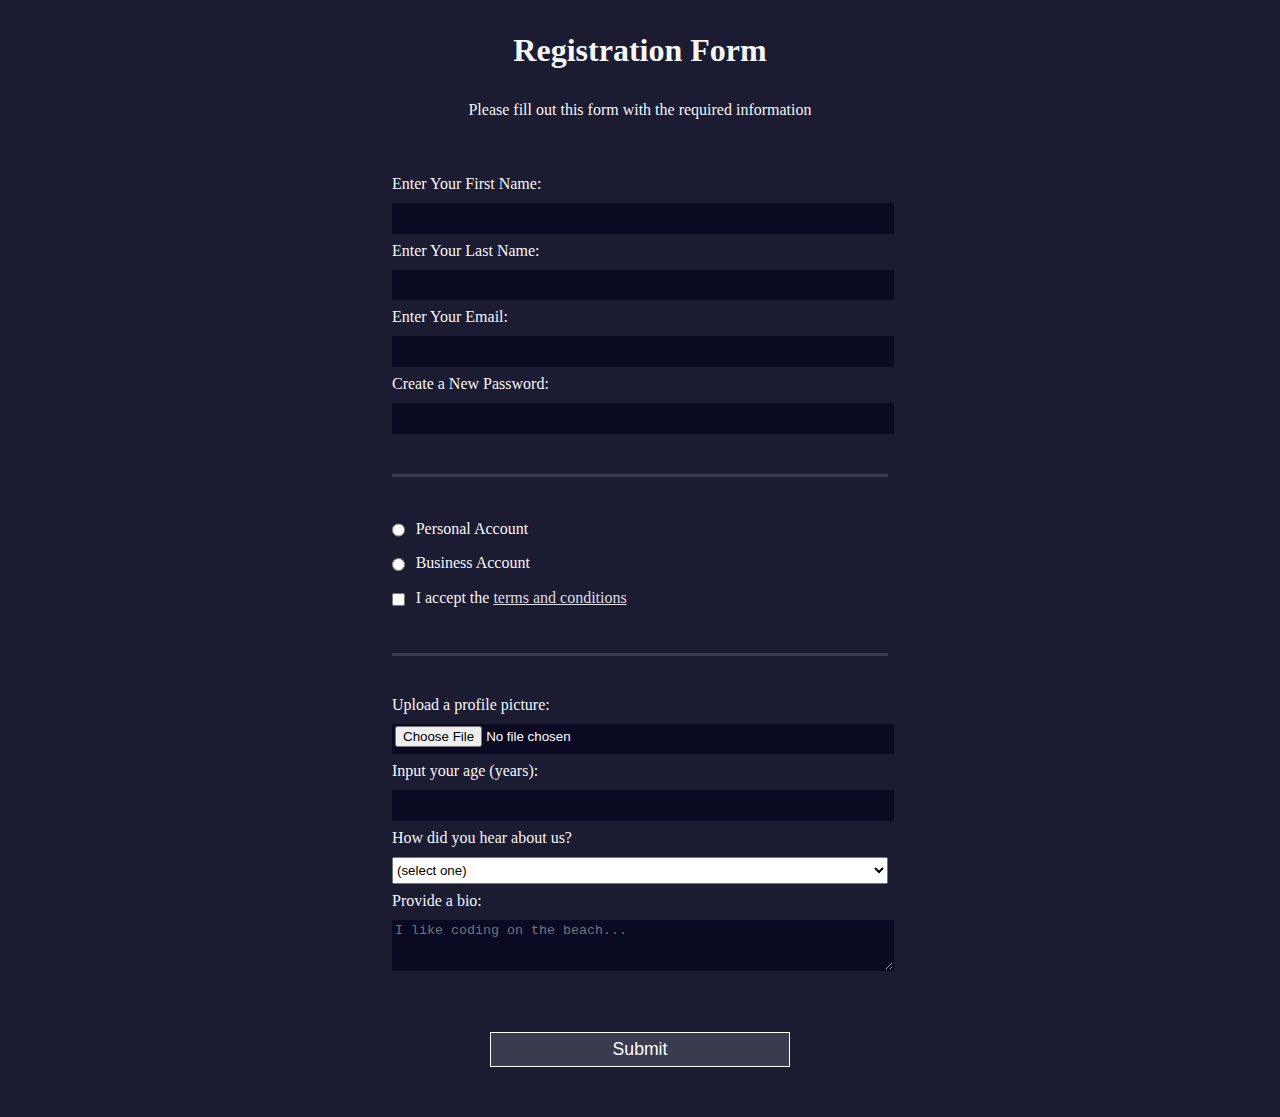
<file: Formulario/index.html>
<!DOCTYPE html>
<html lang="en">
  <head>
    <meta charset="UTF-8">
    <title>Registration Form</title>
    <link rel="stylesheet" href="styles.css" />
  </head>
  <body>
    <h1>Registration Form</h1>
    <p>Please fill out this form with the required information</p>
    <form method="post" action='https://register-demo.freecodecamp.org'>
      <fieldset>
        <label for="first-name">Enter Your First Name: <input id="first-name" name="first-name" type="text" required /></label>
        <label for="last-name">Enter Your Last Name: <input id="last-name" name="last-name" type="text" required /></label>
        <label for="email">Enter Your Email: <input id="email" name="email" type="email" required /></label>
        <label for="new-password">Create a New Password: <input id="new-password" name="new-password" type="password" pattern="[a-z0-5]{8,}" required /></label>
      </fieldset>
      <fieldset>
        <label for="personal-account"><input id="personal-account" type="radio" name="account-type" class="inline" /> Personal Account</label>
        <label for="business-account"><input id="business-account" type="radio" name="account-type" class="inline" /> Business Account</label>
        <label for="terms-and-conditions">
          <input id="terms-and-conditions" type="checkbox" required name="terms-and-conditions" class="inline" /> I accept the <a href="https://www.freecodecamp.org/news/terms-of-service/">terms and conditions</a>
        </label>
      </fieldset>
      <fieldset>
        <label for="profile-picture">Upload a profile picture: <input id="profile-picture" type="file" name="file" /></label>
        <label for="age">Input your age (years): <input id="age" type="number" name="age" min="13" max="120" /></label>
        <label for="referrer">How did you hear about us?
          <select id="referrer" name="referrer">
            <option value="">(select one)</option>
            <option value="1">freeCodeCamp News</option>
            <option value="2">freeCodeCamp YouTube Channel</option>
            <option value="3">freeCodeCamp Forum</option>
            <option value="4">Other</option>
          </select>
        </label>
        <label for="bio">Provide a bio:
          <textarea id="bio" name="bio" rows="3" cols="30" placeholder="I like coding on the beach..."></textarea>
        </label>
      </fieldset>
      <input type="submit" value="Submit" />
    </form>
  </body>
</html>
</file>
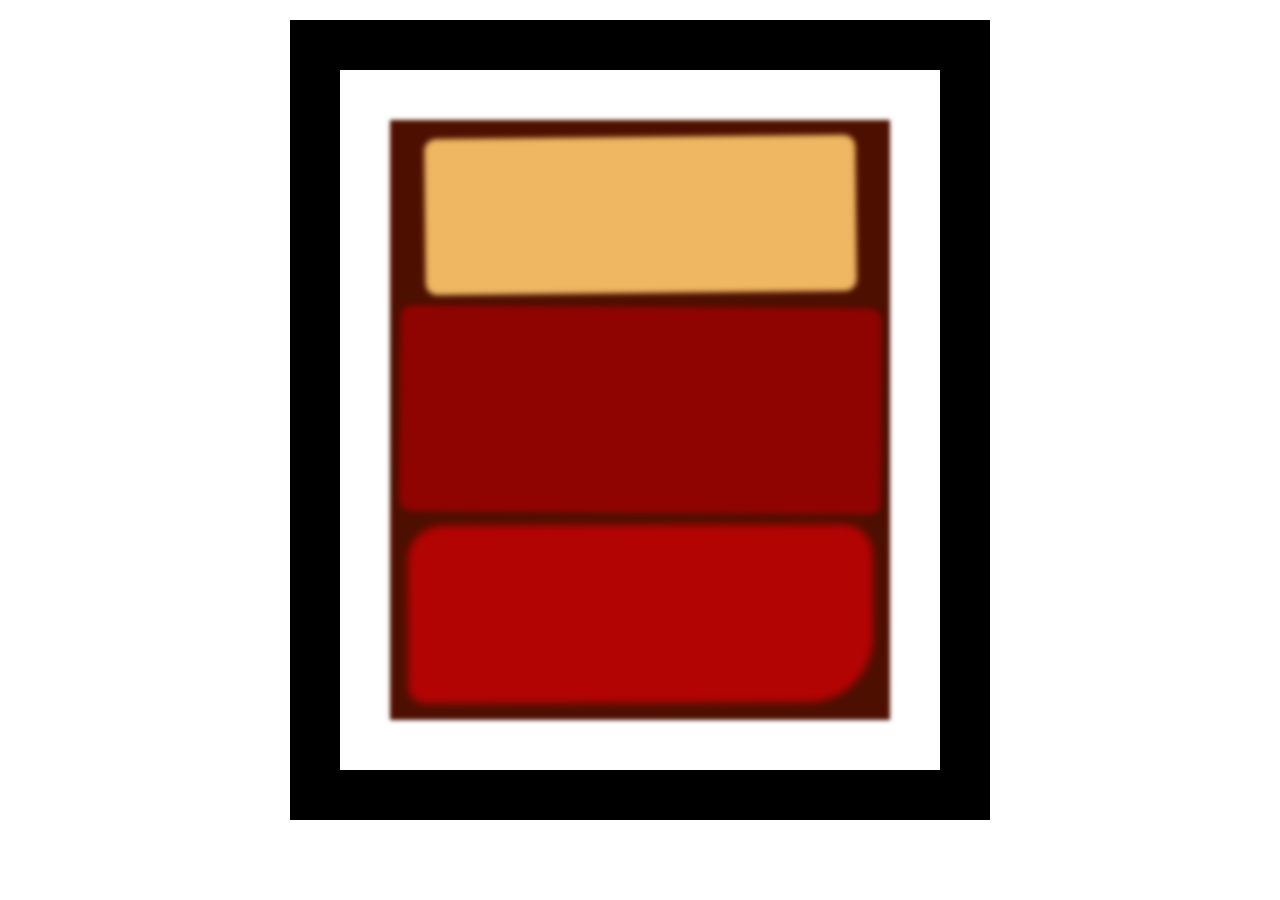
<file: Pintura-de-Rothko/index.html>
<!DOCTYPE html>
<html lang="en">
  <head>
    <meta charset="UTF-8">
    <title>Rothko Painting</title>
    <link href="./styles.css" rel="stylesheet">
  </head>
  <body>
    <div class="frame">
      <div class="canvas">
        <div class="one"></div>
        <div class="two"></div>
        <div class="three"></div>
      </div>
    </div>
  </body>
</html>
</file>
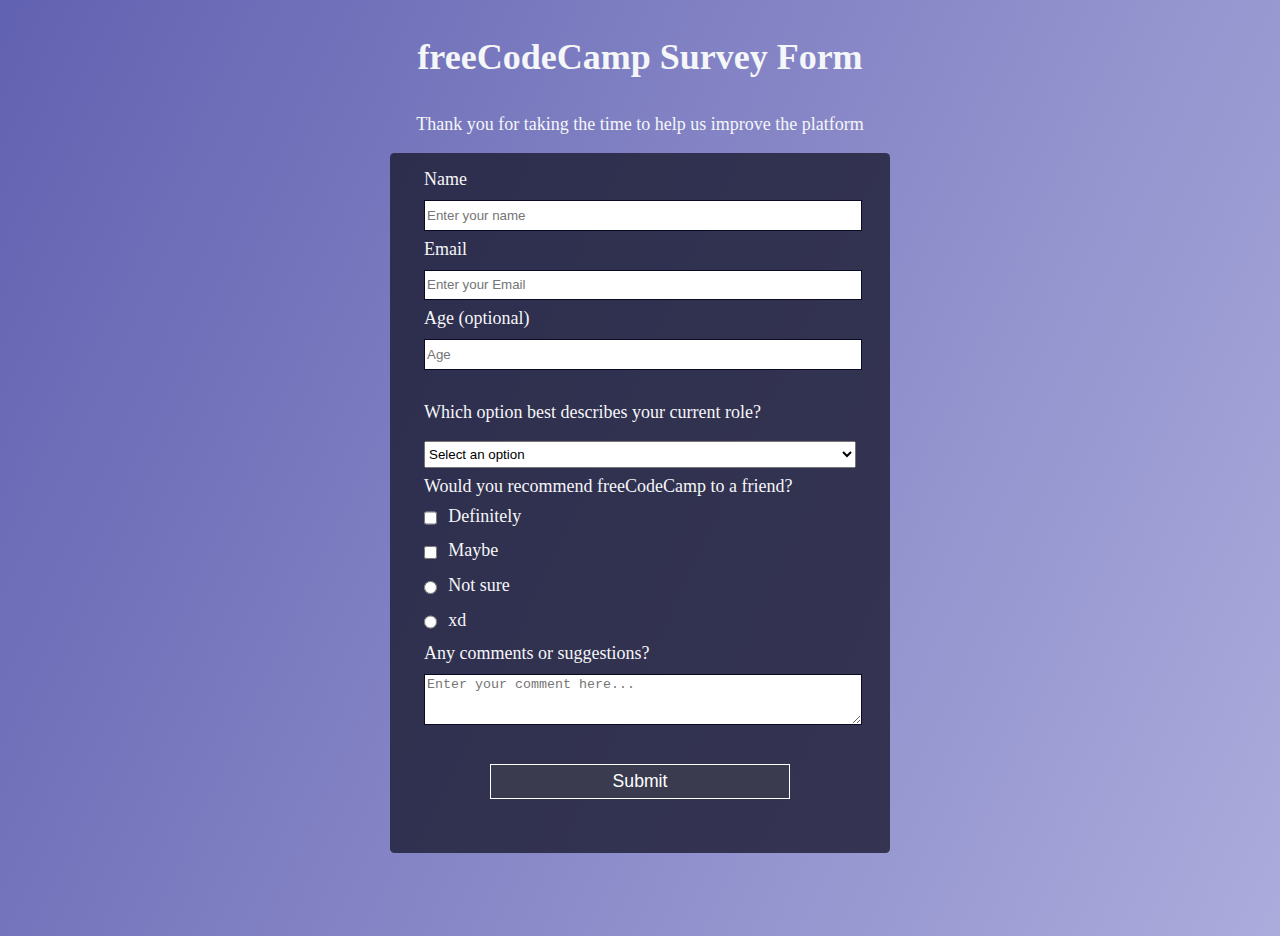
<file: Proyecto1/index.html>
<!DOCTYPE html>
<html lang="en">
<head>
  <meta charset="UTF-8">
  <meta name="viewport" content="width=device-width, initial-scale=1.0">
  <link rel="stylesheet" href="styles.css">
  <title>Proyecto 1</title>
</head>
<body>
  <div>
    <h1 id="title">freeCodeCamp Survey Form</h1>
    <p id="description">Thank you for taking the time to help us improve the platform </p>
  </div>
  <div class="container">
    <form id="survey-form">
      <fieldset>
        <div class="espacio">
          <label id="name-label" for="name">Name <input id="name" type="text" name="name" required placeholder="Enter your name"/></label>
        </div>
        <div class="espacio">
          <label id="email-label" for="correo">Email <input id="email" type="email" name="email" required placeholder="Enter your Email"/></label>
        </div>
        <div class="espacio">
          <label id="number-label" for="age"> Age (optional) <input id="number" type="number" name="number" min="10" max="100" placeholder="Age" /> </label>
        </div>
      </fieldset>
      <fieldset>
        <div class="espacio">
          <label>Which option best describes your current role?</label>
        </div>
        <div class="espacio">
          <select id="dropdown" > 
            <option value=" " > Select an option </option>
            <option value="1" > Challenges </option>
            <option value="2" > Projects </option>
          </select>
        </div>
        <div class="espacio">
          <label>Would you recommend freeCodeCamp to a friend?</label>
          <label><input type="checkbox" name="checkbox" class="inline" value="check" /> Definitely</label>
          <label><input type="checkbox" name="checkbox" class="inline" value="check" /> Maybe</label>
          <label><input type="radio" name="boton" class="inline" value="boton" /> Not sure</label>
          <label><input type="radio" name="boton" class="inline" value="boton" /> xd</label>
          <label>Any comments or suggestions?
            <textarea id="bio" name="bio" rows="3" cols="30" placeholder="Enter your comment here..."></textarea>
          </div>
        </label>
      </fieldset>
      <input id="submit" type="submit" value="Submit" />
    </form>
  </div>
</body>
</html>
</file>
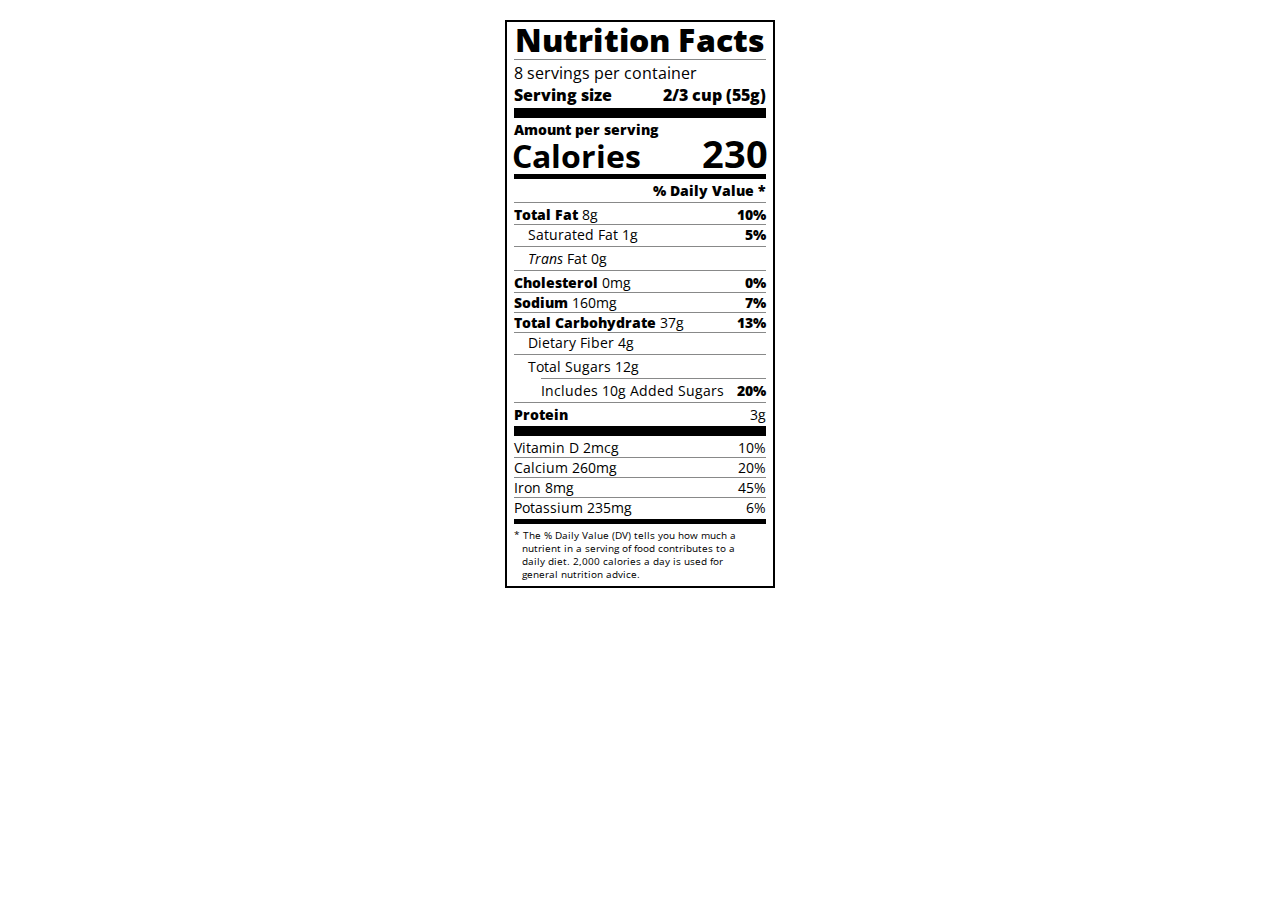
<file: Tipografia/index.html>
<!DOCTYPE html>
<html lang="en">

<head>
  <meta charset="UTF-8">
  <title>Nutrition Label</title>
  <link href="https://fonts.googleapis.com/css?family=Open+Sans:400,700,800" rel="stylesheet">
  <link href="./styles.css" rel="stylesheet">
</head>

<body>
  <div class="label">
    <header>
      <h1 class="bold">Nutrition Facts</h1>
      <div class="divider"></div>
      <p>8 servings per container</p>
      <p class="bold">Serving size <span>2/3 cup (55g)</span></p>
    </header>
    <div class="divider large"></div>
    <div class="calories-info">
      <div class="left-container">
        <h2 class="bold small-text">Amount per serving</h2>
        <p>Calories</p>
      </div>
      <span class="right">230</span>
    </div>
    <div class="divider medium"></div>
    <div class="daily-value small-text">
      <p class="bold right no-divider">% Daily Value *</p>
      <div class="divider"></div>
      <p><span><span class="bold">Total Fat</span> 8g</span> <span class="bold right">10%</span></p>
      <p class="indent no-divider">Saturated Fat 1g <span class="bold right">5%</span></p>
      <div class="divider"></div>
      <p class="indent no-divider"><span><i>Trans</i> Fat 0g</span></p>
      <div class="divider"></div>
      <p><span><span class="bold">Cholesterol</span> 0mg</span> <span class="right bold">0%</span></p>
      <p><span><span class="bold">Sodium</span> 160mg</span> <span class="right bold">7%</span></p>
      <p><span><span class="bold">Total Carbohydrate</span> 37g</span> <span class="right bold">13%</span></p>
      <p class="indent no-divider">Dietary Fiber 4g</p>
      <div class="divider"></div>
      <p class="indent no-divider">Total Sugars 12g</p>
      <div class="divider double-indent"></div>
      <p class="double-indent no-divider">Includes 10g Added Sugars <span class="right bold">20%</span>
      <div class="divider"></div>
      <p class="no-divider"><span class="bold">Protein</span> 3g</p>
      <div class="divider large"></div>
      <p>Vitamin D 2mcg <span>10%</span></p>
      <p>Calcium 260mg <span>20%</span></p>
      <p>Iron 8mg <span>45%</span></p>
      <p class="no-divider">Potassium 235mg <span>6%</span></p>
    </div>
    <div class="divider medium"></div>
    <p class="note">* The % Daily Value (DV) tells you how much a nutrient in a serving of food contributes to a daily
      diet. 2,000 calories a day is used for general nutrition advice.</p>
  </div>
</body>
</html>
</file>
<file: Formulario/styles.css>
body {
  width: 100%;
  height: 100vh;
  margin: 0;
  background-color: #1b1b32;
  color: #f5f6f7;
  font-family: Tahoma;
  font-size: 16px;
}
h1, p {
  margin: 1em auto;
  text-align: center;
}
form {
  width: 60vw;
  max-width: 500px;
  min-width: 300px;
  margin: 0 auto;
  padding-bottom: 2em;
}
fieldset {
  border: none;
  padding: 2rem 0;
  border-bottom: 3px solid #3b3b4f;
}
fieldset:last-of-type {
  border-bottom: none;
}
label {
  display: block;
  margin: 0.5rem 0;
}
input,
textarea,
select {
  margin: 10px 0 0 0;
  width: 100%;
  min-height: 2em;
}
input, textarea {
  background-color: #0a0a23;
  border: 1px solid #0a0a23;
  color: #ffffff;
}
.inline {
  width: unset;
  margin: 0 0.5em 0 0;
  vertical-align: middle;
}
input[type="submit"] {
  display: block;
  width: 60%;
  margin: 1em auto;
  height: 2em;
  font-size: 1.1rem;
  background-color: #3b3b4f;
  border-color: white;
  min-width: 300px;
}
input[type="file"] {
  padding: 1px 2px;
}
a {
  color: #dfdfe2;
}
</file>
<file: Pintura-de-Rothko/styles.css>
.canvas {
  width: 500px;
  height: 600px;
  background-color: #4d0f00;
  overflow: hidden;
  filter: blur(2px);
}

.frame {
  border: 50px solid black;
  width: 500px;
  padding: 50px;
  margin: 20px auto;
}

.one {
  width: 425px;
  height: 150px;
  background-color: #efb762;
  margin: 20px auto;
  box-shadow: 0 0 3px 3px #efb762;
  border-radius: 9px;
  transform: rotate(-0.6deg);
}

.two {
  width: 475px;
  height: 200px;
  background-color: #8f0401;
  margin: 0 auto 20px;
  box-shadow: 0 0 3px 3px #8f0401;
  border-radius: 8px 10px;
  transform: rotate(0.4deg);
}

.one, .two {
  filter: blur(1px);
}

.three {
  width: 91%;
  height: 28%;
  background-color: #b20403;
  margin: auto;
  filter: blur(2px);
  box-shadow: 0 0 5px 5px #b20403;
  border-radius: 30px 25px 60px 12px;
  transform: rotate(-0.2deg);
}
</file>
<file: Proyecto1/styles.css>
body {
  width: 100%;
  height: 100vh;
  margin: 0;
  color: #f5f6f7;
  font-family: Tahoma;
  font-size: 18px;
  background-image: linear-gradient( 115deg, rgba(58, 58, 158, 0.8), rgba(136, 136, 206, 0.7) ), url(https://cdn.freecodecamp.org/testable-projects-fcc/images/survey-form-background.jpeg);
}
h1, p {
  margin: 1em auto;
  text-align: center;
}

form {
  width: 60vw;
  max-width: 500px;
  min-width: 200px;
  margin: 0 auto;
  padding-bottom: 2em;
  background-color: rgba(27,27,50, 0.8);
  border-radius: 0.25em;
}
fieldset {
  border: none;
  padding: 0.5rem ;
  
}
fieldset:survey-form {
  border-bottom: none;
}
label {
  display: block;
  margin: 0.5rem 0;
}
input,
textarea,
select {
  margin: 10px 0 0 0;
  width: 100%;
  min-height: 2em;
}
input, textarea {
  background-color: white;
  border: 1px solid #0a0a23;
  color: black;
}
.inline {
  width: unset;
  margin: 0 0.5em 0 0;
  vertical-align: middle;
}
input[type="submit"] {
  display: block;
  width: 60%;
  margin: 1em auto;
  height: 2em;
  font-size: 1.1rem;
  background-color: #3b3b4f;
  border-color: white;
  color: white;
  min-width: 300px;
}
.espacio {
  width: 90%;
  padding-left: 5%;
  
}
</file>
<file: Tipografia/styles.css>
* {
  box-sizing: border-box;
}

html {
  font-size: 16px;
}

body {
  font-family: 'Open Sans', sans-serif;
}

.label {
  border: 2px solid black;
  width: 270px;
  margin: 20px auto;
  padding: 0 7px;
}

header h1 {
  text-align: center;
  margin: -4px 0;
  letter-spacing: 0.15px
}

p {
  margin: 0;
  display: flex;
  justify-content: space-between;
}

.divider {
  border-bottom: 1px solid #888989;
  margin: 2px 0;
}

.bold {
  font-weight: 800;
}

.large {
  height: 10px;
}

.large, .medium {
  background-color: black;
  border: 0;
}

.medium {
  height: 5px;
}

.small-text {
  font-size: 0.85rem;
}


.calories-info {
  display: flex;
  justify-content: space-between;
  align-items: flex-end;
}

.calories-info h2 {
  margin: 0;
}

.left-container p {
  margin: -5px -2px;
  font-size: 2em;
  font-weight: 700;
}

.calories-info span {
  margin: -7px -2px;
  font-size: 2.4em;
  font-weight: 700;
}

.right {
  justify-content: flex-end;
}

.indent {
  margin-left: 1em;
}

.double-indent {
  margin-left: 2em;
}

.daily-value p:not(.no-divider) {
  border-bottom: 1px solid #888989;
}

.note {
  font-size: 0.6rem;
  margin: 5px 0;
  padding: 0 8px;
  text-indent: -8px;
}
</file>
